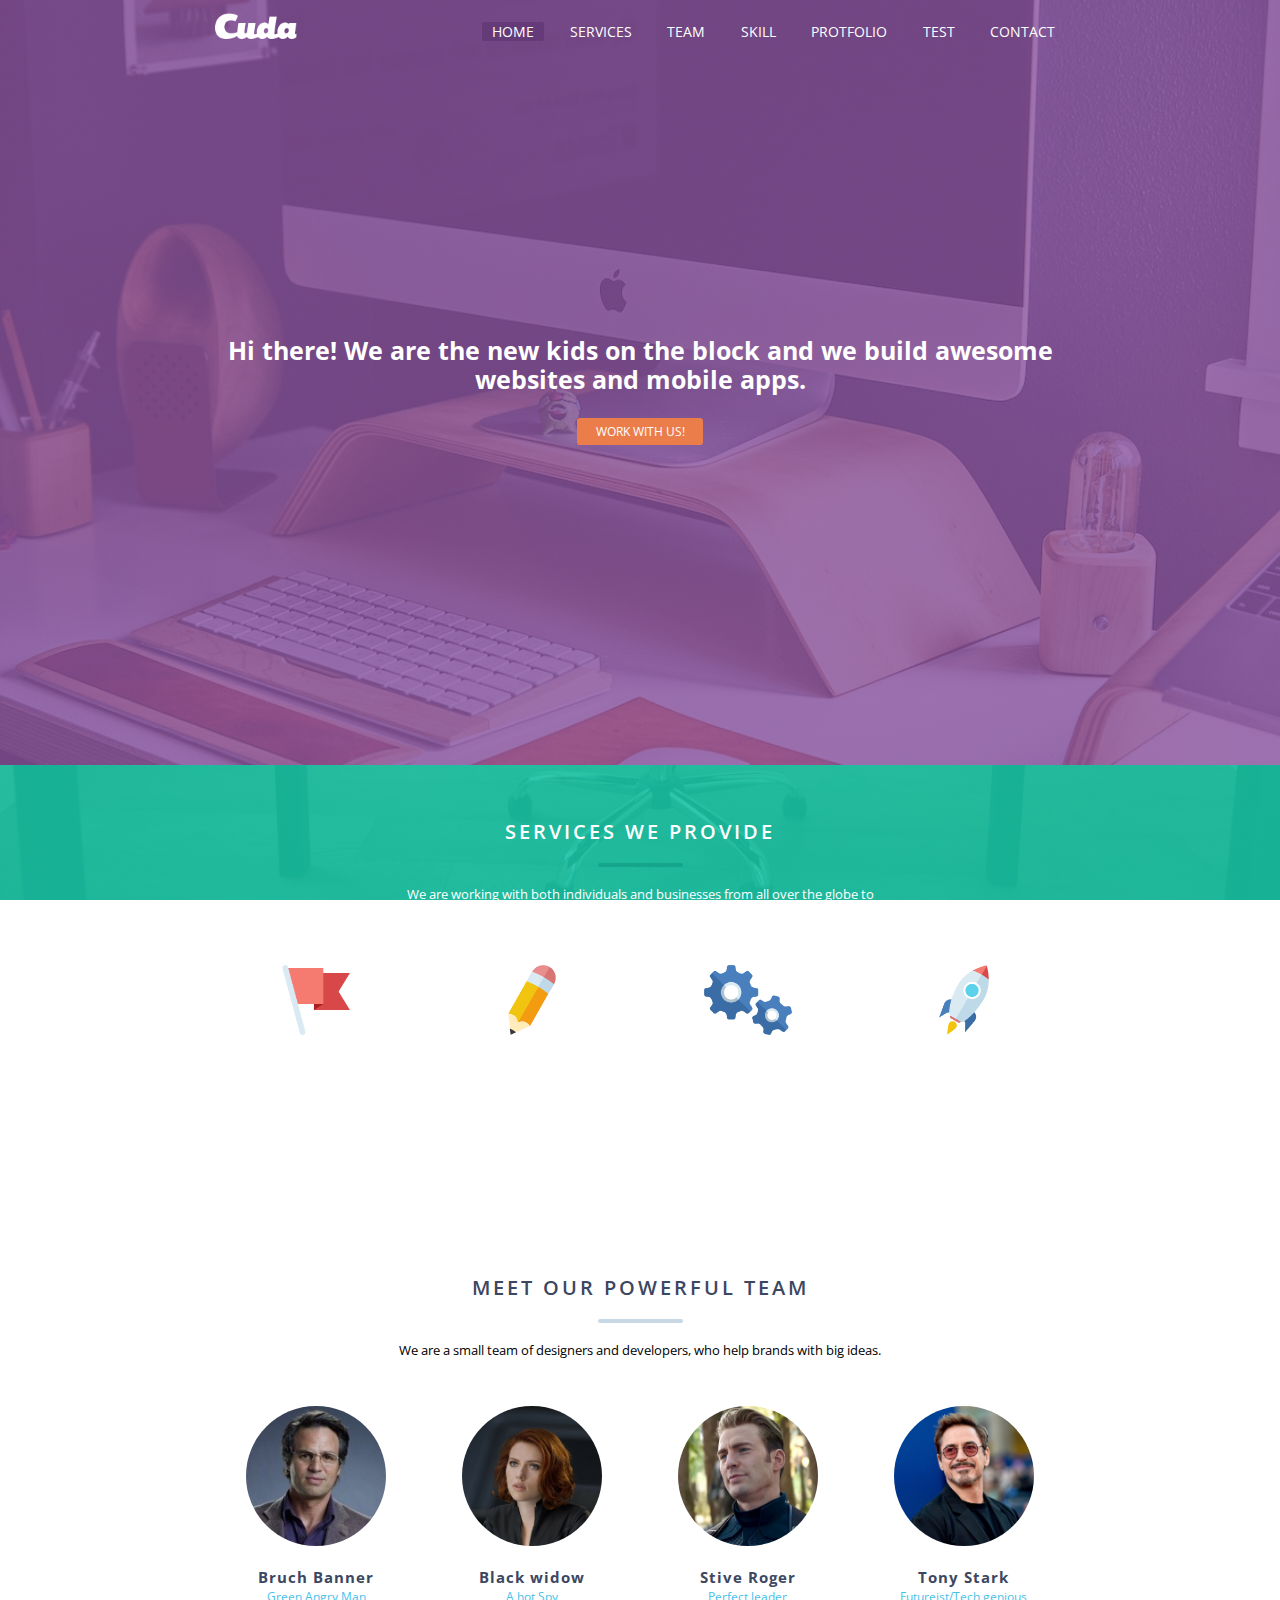
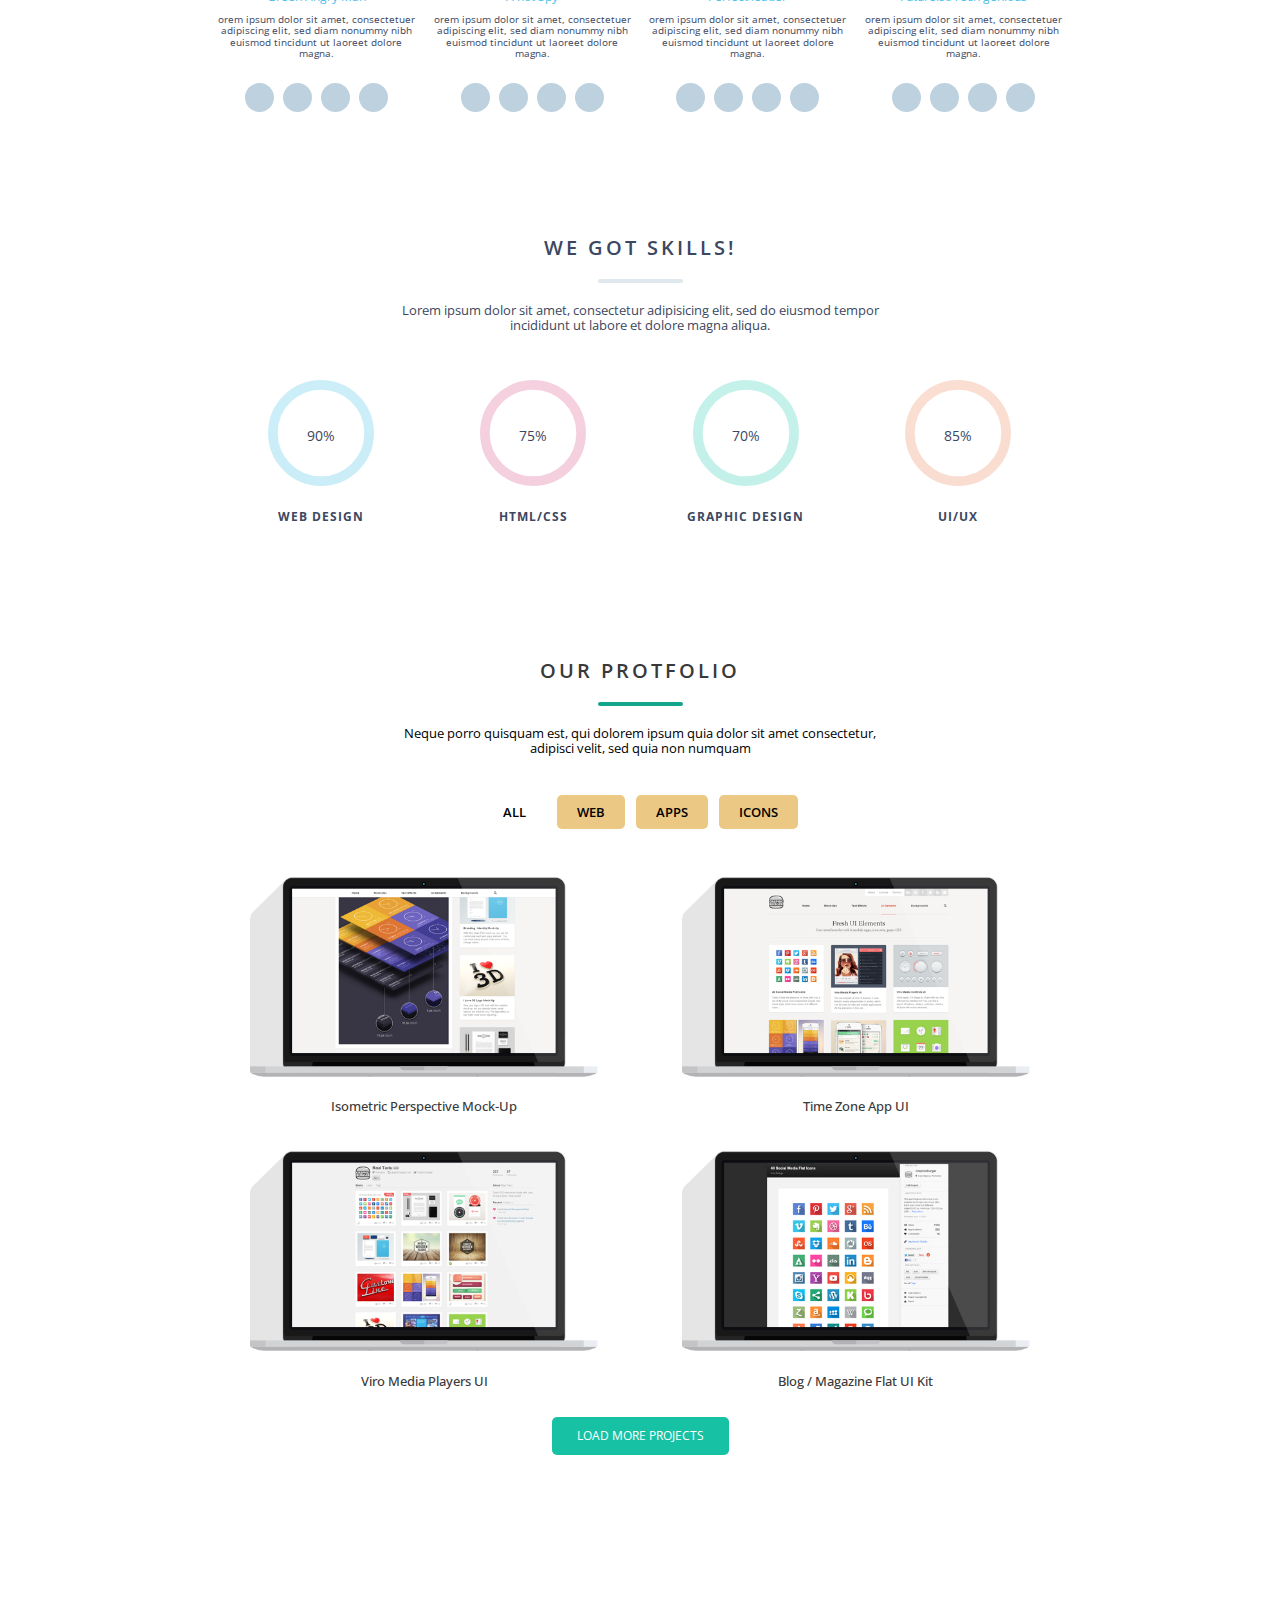
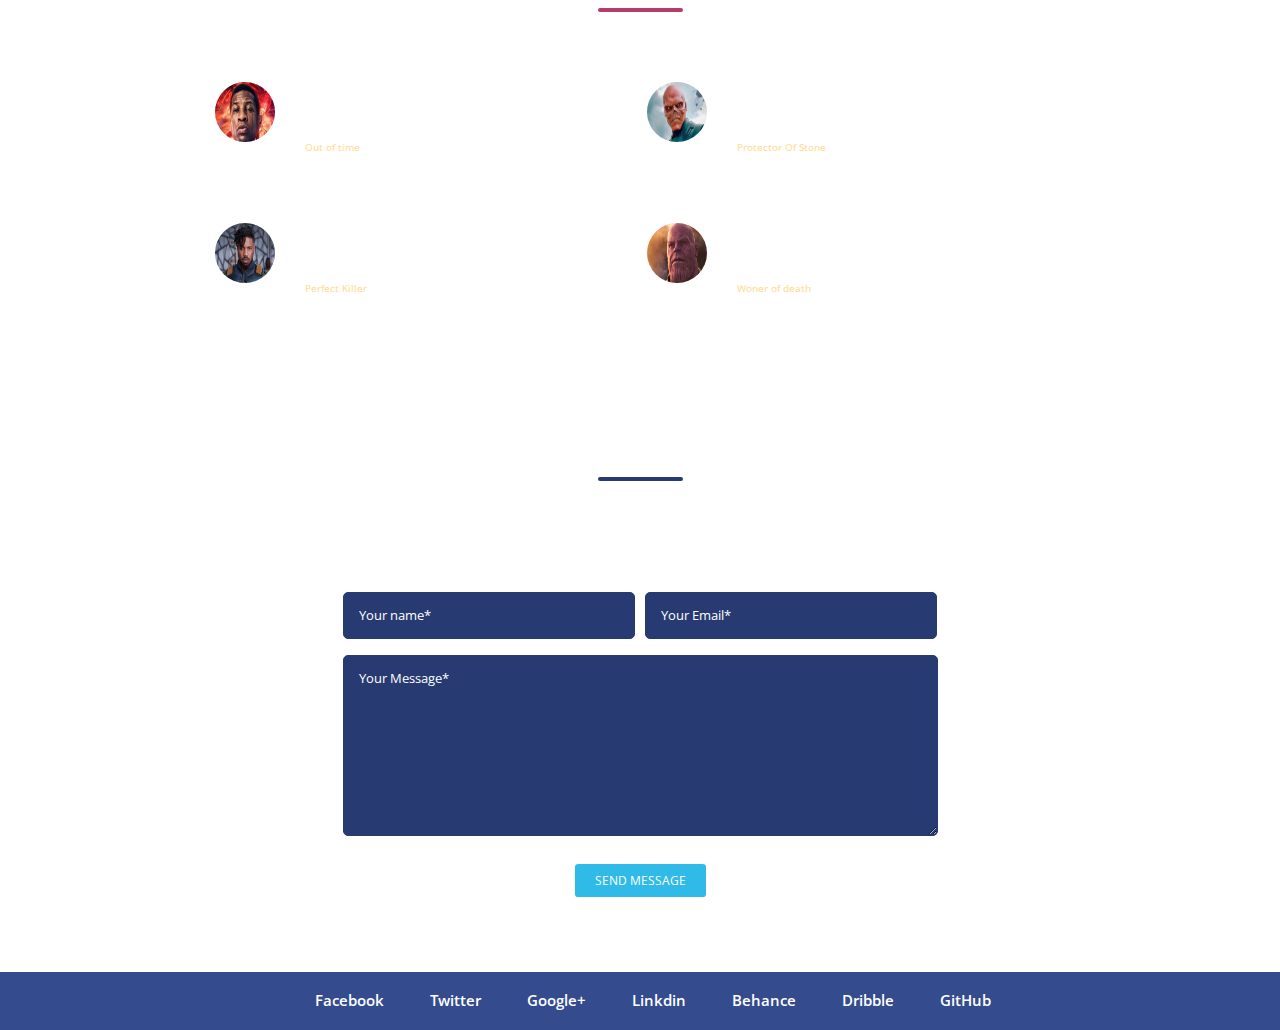
<file: index.html>
<!DOCTYPE html>
<html lang="en">
<head>
    <meta charset="UTF-8">
    <meta name="viewport" content="width=device-width, initial-scale=1.0">
    <meta http-equiv="X-UA-Compatible" content="IE-edge">
    <title>Cuda</title>
    
    <!--Google fonts-->
    
    <link rel="preconnect" href="https://fonts.googleapis.com">
<link rel="preconnect" href="https://fonts.gstatic.com" crossorigin>
<link href="https://fonts.googleapis.com/css2?family=Open+Sans:wght@300;400;500;600;700;800&display=swap" rel="stylesheet">
    <script src="https://code.jquery.com/jquery-3.6.3.min.js" integrity="sha256-pvPw+upLPUjgMXY0G+8O0xUf+/Im1MZjXxxgOcBQBXU=" crossorigin="anonymous">
    </script>




<!--Icon packs-->
    
<script defer src="https://friconix.com/cdn/friconix.js"> </script>
           
           
           
           
<!--Vendors file-->
            <link rel="stylesheet" href="vendor/css/animated.css">
             <link rel="stylesheet" href="vendor/css/normalize.css">
             <link rel="stylesheet" href="vendor/css/grid.css">
             <!--Reacoucrse Files-->
            <link rel="stylesheet" href="resources/css/style.css">
            <link rel="stylesheet" href="resources/css/responsive.css">

</head>
<body>

<!--start header section-->

<header id="home">
    <nav>
        <div class="row">
            <a href="#home">
                <img src="resources/img/logo.png" alt="Cuda" class="logo">
            </a>
            <ul class="main-nav">
                <li class="activ"><a href="#home" >HOME</a></li>
                <li><a href="#servies">SERVICES</a></li>
                <li><a href="#team">TEAM</a></li>
                <li><a href="#skill">SKILL</a></li>
                <li><a href="#protfolio">PROTFOLIO</a></li>
                <li><a href="#test">TEST</a></li>
                <li><a href="#contact">CONTACT</a></li>
            </ul>

        </div>
    </nav>
    <div class="row">
        <div class="hero-text-box">
<h1>Hi there! We are the new kids on the block 
and we build awesome websites and mobile apps.</h1>
       <a href="#" class="btn btn-hero">WORK WITH US!</a>
        </div>
    </div>
</header>

<!--End header section-->


<!--Start Servicese section-->

<section class="serv-section js--services--section" id="servies" >
    <div class="row">
        <h2>SERVICES WE PROVIDE</h2>
        
        <p class="little-dis">We are working with both individuals and businesses from all over the globe 
        to <br>create awesome websites and applications.
        </p>
        
    </div>
    <div class="row">
        <div class="col span_1_of_4 box">
            <img src="resources/img/flag.png" alt="flag" class="icon">
            <h3>BRANDING</h3>
            
            <p class="sub-p">Lorem ipsum dolor sit amet, 
            consectetuer adipiscing elit, sed diam nonummy nibh.</p>
            
        </div>
        
        <div class="col span_1_of_4 box">
            <img src="resources/img/pen.png" alt="pen" class="icon">
            <h3>DESIGN</h3>
            
            <p class="sub-p">Sed ut perspiciatis unde omnis iste natus error sit voluptatem Lorem ipsum dolor sit amet. </p>
            
        </div>
        
        <div class="col span_1_of_4 box">
            <img src="resources/img/gear.png" alt="gear" class="icon">
            <h3>DEVELOPMENT</h3>
            
            <p class="sub-p">At vero eos et accusamus et iusto odio dignissimos qui blanditiis praesentium. Lorem ipsum dolor sit amet.</p>
            
        </div>
        
        <div class="col span_1_of_4 box">
            <img src="resources/img/rocket.png" alt="rocket" class="icon">
            <h3>ROCKET SCIENCE</h3>
            
            <p class="sub-p">Et harum quidem rerum est et expedita distinctio. Nam libero tempore.</p>
            
        </div>
    </div>
</section>

<!--End Servicese section-->




<!--Start Team section-->

<section class="team-section " id="team">
   <div>
    <div class="row">
        <h2 class="team-intro">MEET OUR POWERFUL TEAM</h2>
        <p class="little-dis">We are a small team of designers and developers, who help brands with big ideas.</p>
        
    </div>
    
    <div class="row">
       
        <div class="col span_1_of_4 box">
           
            <img src="resources/img/bruch.jpg" alt="shawon" class="team-member">
            
            <h3>Bruch Banner</h3>
            
            <span class="role">Green Angry Man</span>
            
            <p class="role-dis">orem ipsum dolor sit amet, 
            consectetuer adipiscing elit, sed diam nonummy nibh euismod tincidunt ut laoreet dolore magna.</p>
            <div class="social-link">
                <ul>
                    <li><a href="#"><i class="fi-xnsuxl-facebook"></i></a></li>
                    <li><a href="#"><i class="fi-xnluxl-twitter"></i></a></li>
                    <li><a href="#"><i class="fi-xnsuxl-linkedin"></i></a></li>
                    <li><a href="#"><i class="fi-xnsuxl-dot-mail"></i></a></li>
                </ul>
            </div>
            
        </div>
                <div class="col span_1_of_4 box">
           
            <img src="resources/img/black.jpg" alt="shawon" class="team-member">
            
            <h3>Black widow</h3>
            
            <span class="role">A hot Spy</span>
            
            <p class="role-dis">orem ipsum dolor sit amet, 
            consectetuer adipiscing elit, sed diam nonummy nibh euismod tincidunt ut laoreet dolore magna.</p>
            <div class="social-link">
                <ul>
                    <li><a href="#"><i class="fi-xnsuxl-facebook"></i></a></li>
                    <li><a href="#"><i class="fi-xnluxl-twitter"></i></a></li>
                    <li><a href="#"><i class="fi-xnsuxl-linkedin"></i></a></li>
                    <li><a href="#"><i class="fi-xnsuxl-dot-mail"></i></a></li>
                </ul>
            </div>
            
        </div>
                <div class="col span_1_of_4 box">
           
            <img src="resources/img/cap.jpg" alt="shawon" class="team-member">
            
            <h3>Stive Roger</h3>
            
            <span class="role">Perfect leader</span>
            
            <p class="role-dis">orem ipsum dolor sit amet, 
            consectetuer adipiscing elit, sed diam nonummy nibh euismod tincidunt ut laoreet dolore magna.</p>
            <div class="social-link">
                <ul>
                    <li><a href="#"><i class="fi-xnsuxl-facebook"></i></a></li>
                    <li><a href="#"><i class="fi-xnluxl-twitter"></i></a></li>
                    <li><a href="#"><i class="fi-xnsuxl-linkedin"></i></a></li>
                    <li><a href="#"><i class="fi-xnsuxl-dot-mail"></i></a></li>
                </ul>
            </div>
            
        </div>
                <div class="col span_1_of_4 box">
           
            <img src="resources/img/tony.jpg" alt="shawon" class="team-member">
            
            <h3>Tony Stark</h3>
            
            <span class="role">Futureist/Tech genious</span>
            
            <p class="role-dis">orem ipsum dolor sit amet, 
            consectetuer adipiscing elit, sed diam nonummy nibh euismod tincidunt ut laoreet dolore magna.</p>
            <div class="social-link">
                <ul>
                    <li><a href="#"><i class="fi-xnsuxl-facebook"></i></a></li>
                    <li><a href="#"><i class="fi-xnluxl-twitter"></i></a></li>
                    <li><a href="#"><i class="fi-xnsuxl-linkedin"></i></a></li>
                    <li><a href="#"><i class="fi-xnsuxl-dot-mail"></i></a></li>
                </ul>
            </div>
            
        </div>

            
        </div>
        
        
    </div>
</section>

<!--End Team section-->

<!--Start skill section-->

<section id="skill" class="skill-section">
   
   
   <div class="row">
       <h2>WE GOT SKILLS!</h2>
       <p class="little-dis">Lorem ipsum dolor sit amet, consectetur adipisicing elit, sed do eiusmod 
tempor incididunt ut labore et dolore magna aliqua.</p>
   </div>
   <div class="row">
       <div class="col span_1_of_4 box">
<svg class="radial-progress web-design" data-percentage="90" viewBox="0 0 80 80">
          <circle class="incomplete" cx="40" cy="40" r="35"></circle>
          <circle class="complete" cx="40" cy="40" r="35" style="stroke-dashoffset: 39.58406743523136;"></circle>
          <text class="percentage" x="50%" y="57%" transform="matrix(0, 1, -1, 0, 80, 0)">90%</text>
</svg>
      <h3>WEB DESIGN</h3>
       </div>
        <div class="col span_1_of_4 box">
            <svg class="radial-progress html-css" data-percentage="75" viewBox="0 0 80 80">
          <circle class="incomplete" cx="40" cy="40" r="35"></circle>
          <circle class="complete" cx="40" cy="40" r="35" style="stroke-dashoffset: 39.58406743523136;"></circle>
          <text class="percentage" x="50%" y="57%" transform="matrix(0, 1, -1, 0, 80, 0)">75%</text>
</svg>
      <h3>HTML/CSS</h3>
       </div>
        <div class="col span_1_of_4 box">
            <svg class="radial-progress g-design" data-percentage="70" viewBox="0 0 80 80">
          <circle class="incomplete" cx="40" cy="40" r="35"></circle>
          <circle class="complete" cx="40" cy="40" r="35" style="stroke-dashoffset: 39.58406743523136;"></circle>
          <text class="percentage" x="50%" y="57%" transform="matrix(0, 1, -1, 0, 80, 0)">70%</text>
</svg>
      <h3>GRAPHIC DESIGN</h3>
       </div>
        <div class="col span_1_of_4 box">
            <svg class="radial-progress ui-ux" data-percentage="85" viewBox="0 0 80 80">
          <circle class="incomplete" cx="40" cy="40" r="35"></circle>
          <circle class="complete" cx="40" cy="40" r="35" style="stroke-dashoffset: 39.58406743523136;"></circle>
          <text class="percentage" x="50%" y="57%" transform="matrix(0, 1, -1, 0, 80, 0)">85%</text>
</svg>
      <h3>UI/UX</h3>
       </div>
   </div>
    
</section>


<!--End skill section-->

<!-- Start Protfolio section-->


<section class="protfolio-section" id="protfolio">
    <div class="row">
        <h2>OUR PROTFOLIO</h2>
        <p class="little-dis">Neque porro quisquam est, qui dolorem ipsum quia dolor sit amet
         consectetur, adipisci velit, sed quia non numquam</p>
    </div>
    <div class="row">
        <div class="protfolio-filter">
            <button type="button" data-filter="all">ALL</button>
            <button type="button" data-filter=".web">WEB</button>
            <button type="button" data-filter=".apps">APPS</button>
            <button type="button" data-filter=".icons">ICONS</button>
        </div>
    </div>
    <div class="row cont">
        <div class="col span_1_of_2 mix apps box">
            <img src="resources/img/work1.png" alt="Isometric Perspective Mock-Up" class="protfolio-img">
            <h4>Isometric Perspective Mock-Up</h4>
        </div>
                <div class="col span_1_of_2 mix web box">
            <img src="resources/img/work2.png" alt="Time Zone App UI" class="protfolio-img">
            <h4>Time Zone App UI</h4>
        </div>
                <div class="col span_1_of_2 mix web box">
            <img src="resources/img/work3.png" alt="Viro Media Players UI" class="protfolio-img">
            <h4>Viro Media Players UI</h4>
        </div>
                <div class="col span_1_of_2 mix apps icons box">
            <img src="resources/img/work4.png" alt="Blog / Magazine Flat UI Kit" class="protfolio-img">
            <h4>Blog / Magazine Flat UI Kit</h4>
        </div>
    </div>
    <div class="row">
        <a href="#" class="btn btn-load-more">LOAD MORE PROJECTS</a>
    </div>
</section>


<!--End Protfolio section-->


<!--Start Test section-->


<section class="test" id="test">
    <div class="row">
        <h2>WHAT PEOPLE SAY ABOUT US</h2>
        <P class="little-dis">Our clients love us!</P>
    </div>
    <div class="row">
        <div class="col span_1_of_2 box">
            <div class="clint-photo">
                <img src="resources/img/kang.JPG" alt="thanos">
            </div>
            <div class="clint-review">
                <p>“Nullam dapibus blandit orci, viverra gravida dui lobortis eget. Maecenas fringilla urna eu nisl scelerisque.”</p>
                <h3>Kang </h3>
                <span class="role">Out of time</span>
            </div>
        </div>
                <div class="col span_1_of_2 box">
            <div class="clint-photo">
                <img src="resources/img/red.JPG" alt="thanos">
            </div>
            <div class="clint-review">
                <p>“Nullam dapibus blandit orci, viverra gravida dui lobortis eget. Maecenas fringilla urna eu nisl scelerisque.”</p>
                <h3>Red skull</h3>
                <span class="role">Protector Of Stone</span>
            </div>
        </div>
                <div class="col span_1_of_2 box">
            <div class="clint-photo">
                <img src="resources/img/kill.JPG" alt="thanos">
            </div>
            <div class="clint-review">
                <p>“Nullam dapibus blandit orci, viverra gravida dui lobortis eget. Maecenas fringilla urna eu nisl scelerisque.”</p>
                <h3>Kill Monger</h3>
                <span class="role">Perfect Killer</span>
            </div>
        </div>
                <div class="col span_1_of_2 box">
            <div class="clint-photo">
                <img src="resources/img/thenos.jpg" alt="thanos">
            </div>
            <div class="clint-review">
                <p>“Nullam dapibus blandit orci, viverra gravida dui lobortis eget. Maecenas fringilla urna eu nisl scelerisque.”</p>
                <h3>Thanos</h3>
                <span class="role">Woner of death</span>
            </div>
        </div>
    </div>
</section>


<!--End Test section-->


<!--Start Contact section-->


<section class="contact-section" id="contact">
    
    <div class="row">
        <h2>GET IN TOUCH</h2>
        <p class="little-dis">1600 Pennsylvania Ave NW, Washington, DC 20500, United States of America. Tel: (202) 456-1111</p>
        
    </div>
    <div class="row">
        <form action="https://formspree.io/shwon.ahsanul@gmail.com" method="post">
           <div class="row">
               <div class="col span_1_of_2">
                   <input type="text" name="Name" placeholder="Your name*" required>
               </div>
               <div class="col span_1_of_2">
               <input type="email" name="Email" placeholder="Your Email*" required>
               </div>
           </div>
           <div class="row">
               <textarea name="Message" id="" cols="30" rows="10" placeholder="Your Message*" required></textarea>
           </div>
            <div class="row">
                <input type="submit" value="SEND MESSAGE" class="btn submit" >
            </div>
        </form>
    </div>
    
</section>


<!--End Contact section-->

<!--Start footer section-->

<section class="footer-section">
    <div class="row">
    <ul>
        <li><a href="#">Facebook</a></li>
        <li><a href="#">Twitter</a></li>
        <li><a href="#">Google+</a></li>
        <li><a href="#">Linkdin</a></li>
        <li><a href="#">Behance</a></li>
        <li><a href="#">Dribble</a></li>
        <li><a href="#">GitHub</a></li>
    </ul>

    </div>
</section>


<!--End Footer section-->



<!--js scripts-->
<script src="https://ajax.googleapis.com/ajax/libs/jquery/3.6.3/jquery.min.js"></script>
<script src="vendor/java/html5shiv.min.js"></script>
<script src="vendor/java/respond.min.js"></script>
<script src="vendor/java/animated.js"></script>
<script src="vendor/java/jquery.waypoints.min.js"></script>
<script src="vendor/java/mixitup.min.js"></script>
<script src="resources/java/cuda.js"></script>


</body>
</html>
</file>
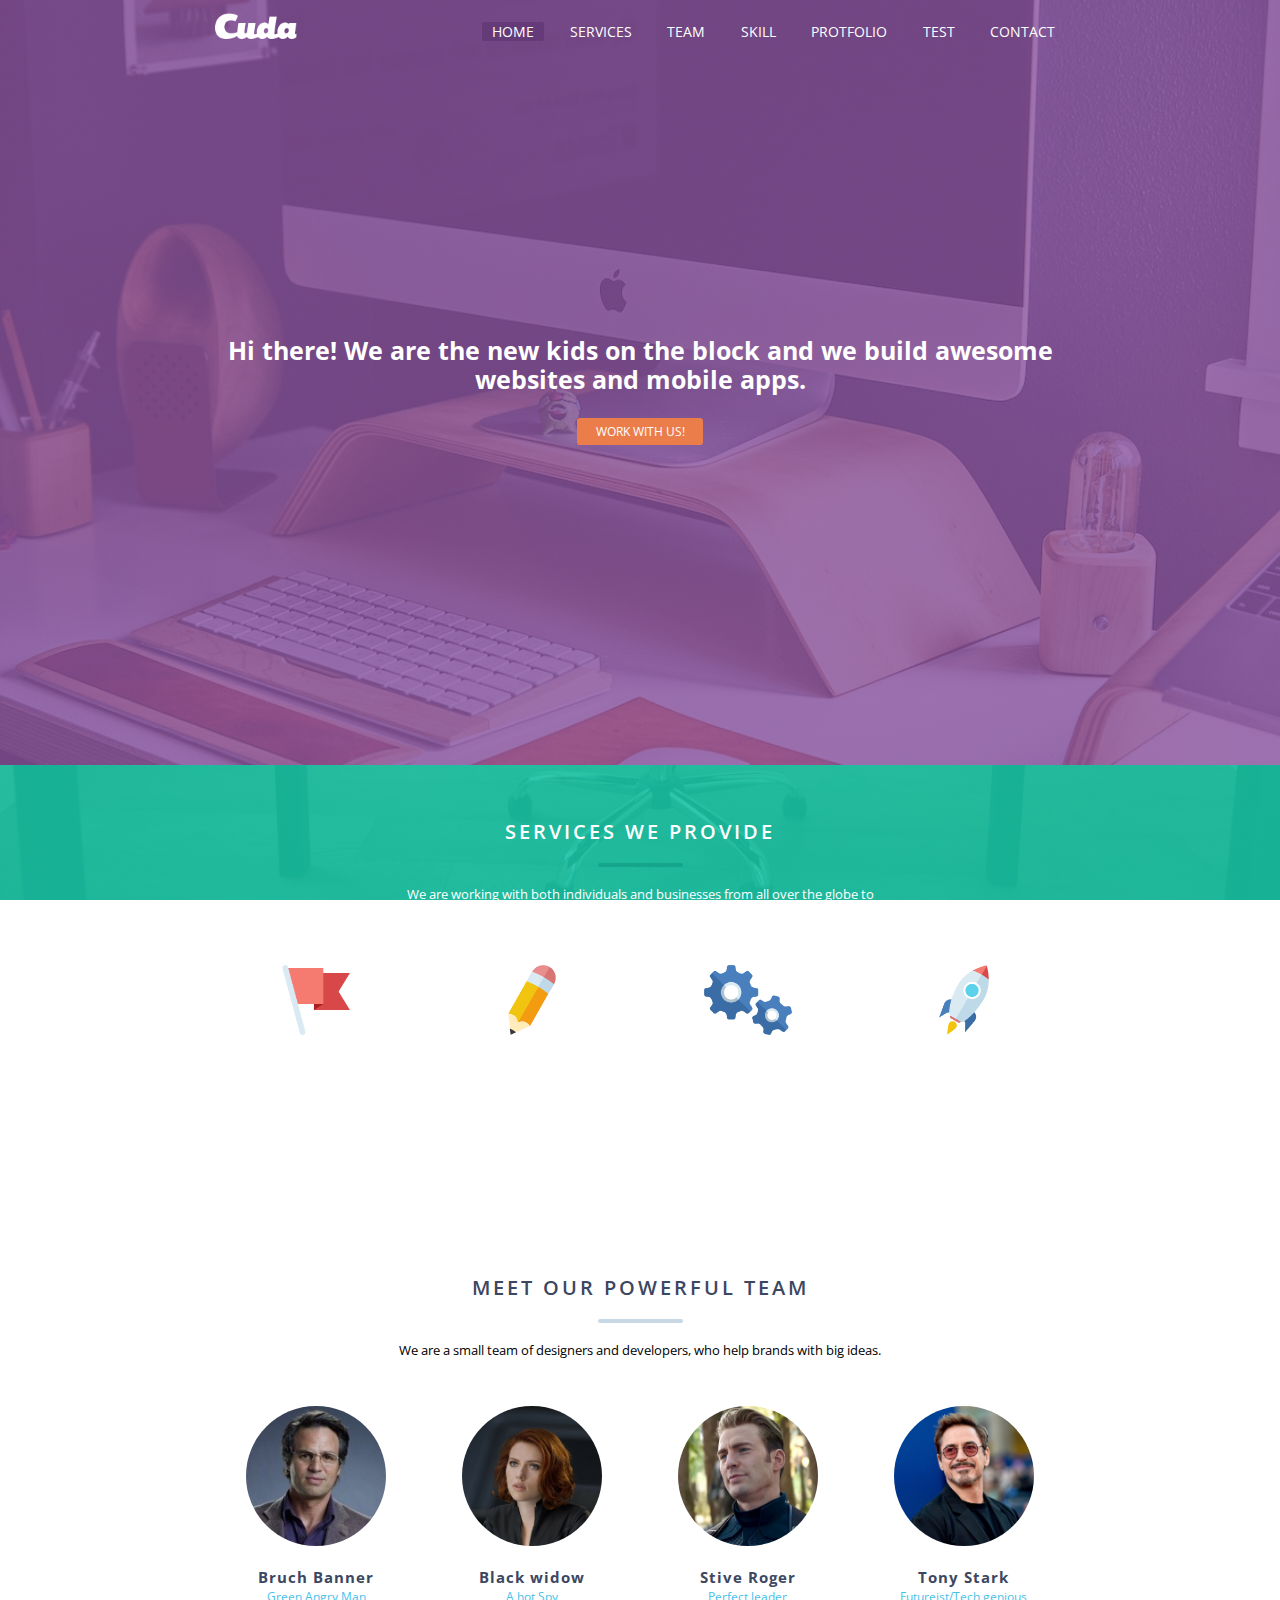
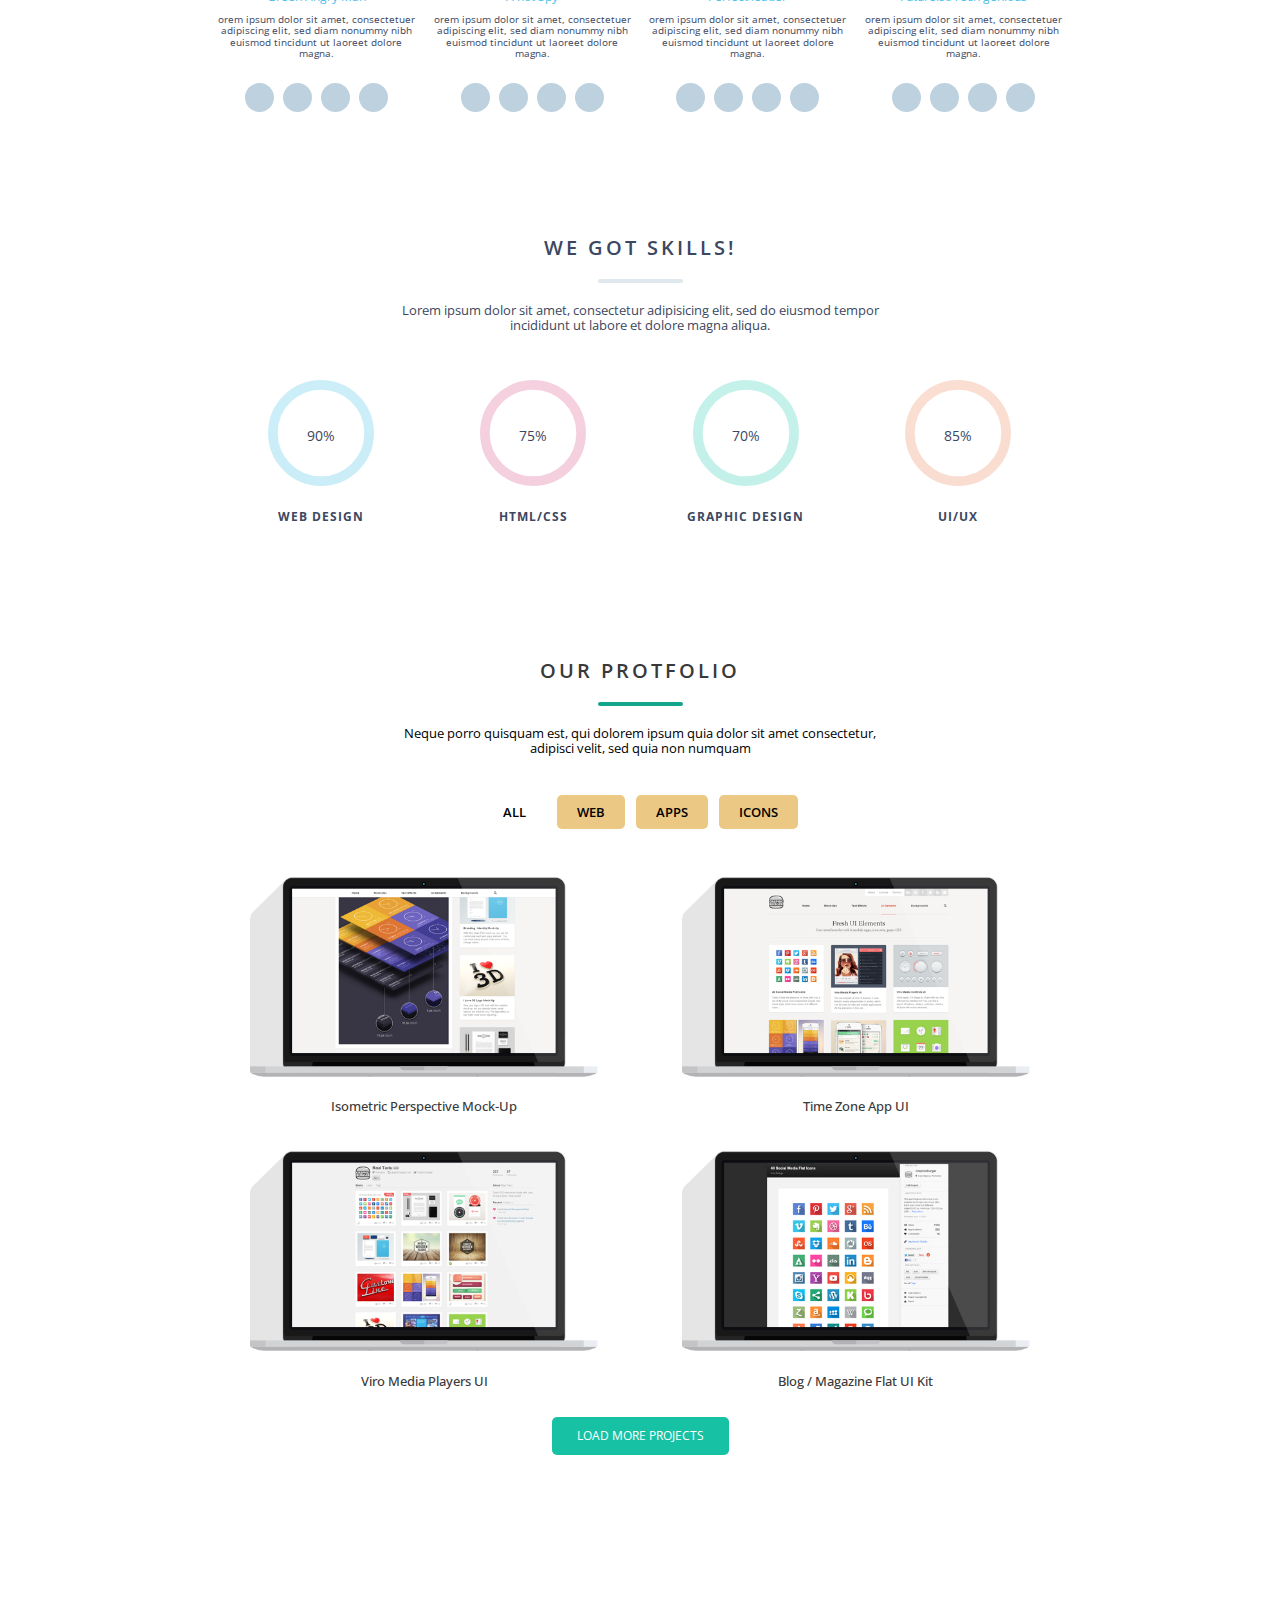
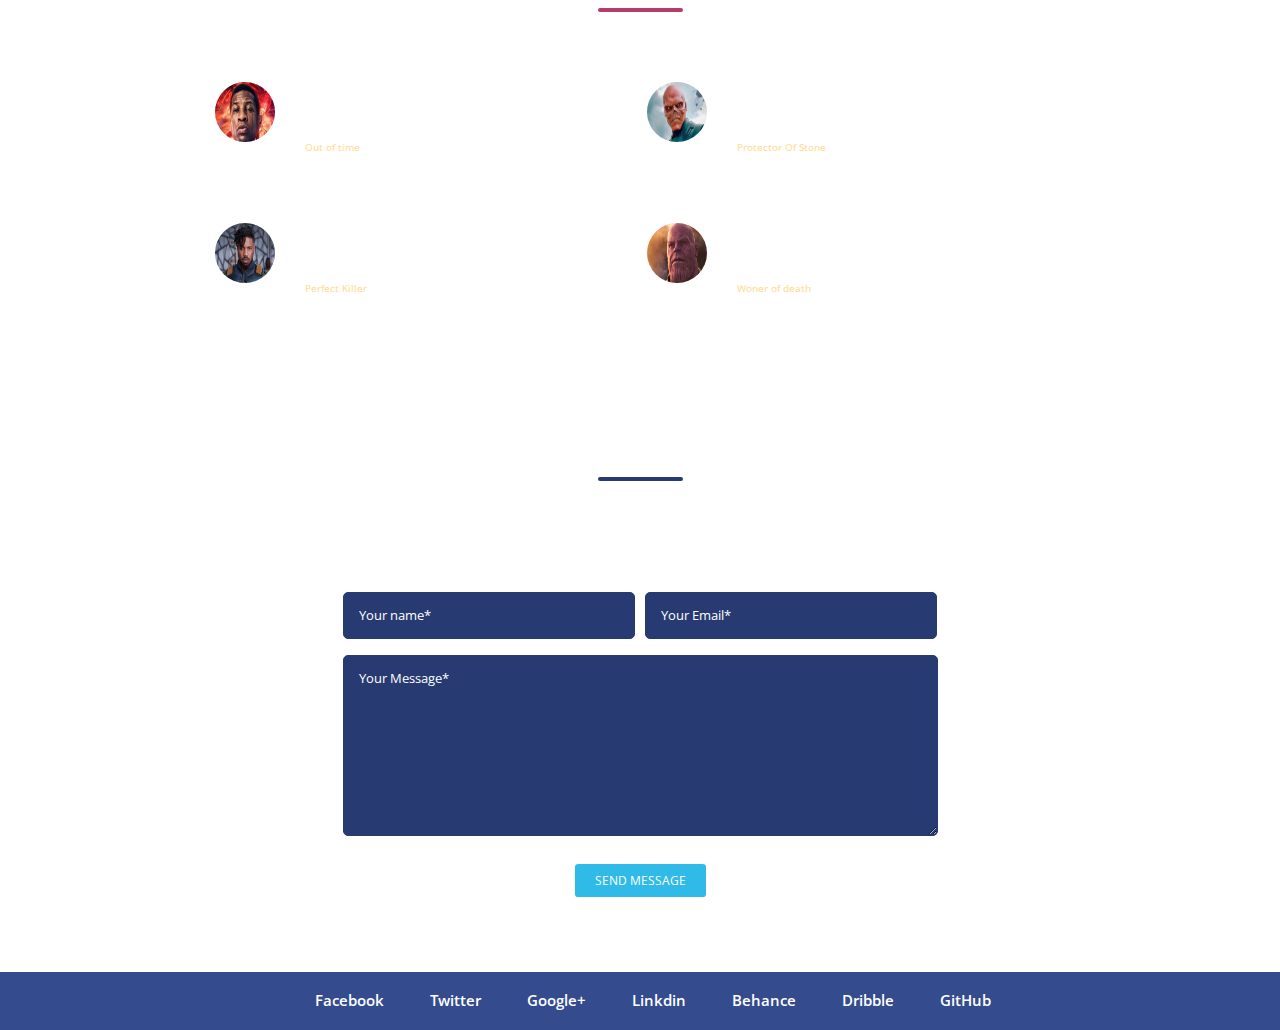
<file: cuda.html>
<!DOCTYPE html>
<html lang="en">
<head>
    <meta charset="UTF-8">
    <meta name="viewport" content="width=device-width, initial-scale=1.0">
    <meta http-equiv="X-UA-Compatible" content="IE-edge">
    <title>Cuda</title>
    
    <!--Google fonts-->
    
    <link rel="preconnect" href="https://fonts.googleapis.com">
<link rel="preconnect" href="https://fonts.gstatic.com" crossorigin>
<link href="https://fonts.googleapis.com/css2?family=Open+Sans:wght@300;400;500;600;700;800&display=swap" rel="stylesheet">
    <script src="https://code.jquery.com/jquery-3.6.3.min.js" integrity="sha256-pvPw+upLPUjgMXY0G+8O0xUf+/Im1MZjXxxgOcBQBXU=" crossorigin="anonymous">
    </script>




<!--Icon packs-->
    
<script defer src="https://friconix.com/cdn/friconix.js"> </script>
           
           
           
           
<!--Vendors file-->
            <link rel="stylesheet" href="vendor/css/animated.css">
             <link rel="stylesheet" href="vendor/css/normalize.css">
             <link rel="stylesheet" href="vendor/css/grid.css">
             <!--Reacoucrse Files-->
            <link rel="stylesheet" href="resources/css/style.css">
            <link rel="stylesheet" href="resources/css/responsive.css">

</head>
<body>

<!--start header section-->

<header id="home">
    <nav>
        <div class="row">
            <a href="#home">
                <img src="resources/img/logo.png" alt="Cuda" class="logo">
            </a>
            <ul class="main-nav">
                <li class="activ"><a href="#home" >HOME</a></li>
                <li><a href="#servies">SERVICES</a></li>
                <li><a href="#team">TEAM</a></li>
                <li><a href="#skill">SKILL</a></li>
                <li><a href="#protfolio">PROTFOLIO</a></li>
                <li><a href="#test">TEST</a></li>
                <li><a href="#contact">CONTACT</a></li>
            </ul>

        </div>
    </nav>
    <div class="row">
        <div class="hero-text-box">
<h1>Hi there! We are the new kids on the block 
and we build awesome websites and mobile apps.</h1>
       <a href="#" class="btn btn-hero">WORK WITH US!</a>
        </div>
    </div>
</header>

<!--End header section-->


<!--Start Servicese section-->

<section class="serv-section js--services--section" id="servies" >
    <div class="row">
        <h2>SERVICES WE PROVIDE</h2>
        
        <p class="little-dis">We are working with both individuals and businesses from all over the globe 
        to <br>create awesome websites and applications.
        </p>
        
    </div>
    <div class="row">
        <div class="col span_1_of_4 box">
            <img src="resources/img/flag.png" alt="flag" class="icon">
            <h3>BRANDING</h3>
            
            <p class="sub-p">Lorem ipsum dolor sit amet, 
            consectetuer adipiscing elit, sed diam nonummy nibh.</p>
            
        </div>
        
        <div class="col span_1_of_4 box">
            <img src="resources/img/pen.png" alt="pen" class="icon">
            <h3>DESIGN</h3>
            
            <p class="sub-p">Sed ut perspiciatis unde omnis iste natus error sit voluptatem Lorem ipsum dolor sit amet. </p>
            
        </div>
        
        <div class="col span_1_of_4 box">
            <img src="resources/img/gear.png" alt="gear" class="icon">
            <h3>DEVELOPMENT</h3>
            
            <p class="sub-p">At vero eos et accusamus et iusto odio dignissimos qui blanditiis praesentium. Lorem ipsum dolor sit amet.</p>
            
        </div>
        
        <div class="col span_1_of_4 box">
            <img src="resources/img/rocket.png" alt="rocket" class="icon">
            <h3>ROCKET SCIENCE</h3>
            
            <p class="sub-p">Et harum quidem rerum est et expedita distinctio. Nam libero tempore.</p>
            
        </div>
    </div>
</section>

<!--End Servicese section-->




<!--Start Team section-->

<section class="team-section " id="team">
   <div>
    <div class="row">
        <h2 class="team-intro">MEET OUR POWERFUL TEAM</h2>
        <p class="little-dis">We are a small team of designers and developers, who help brands with big ideas.</p>
        
    </div>
    
    <div class="row">
       
        <div class="col span_1_of_4 box">
           
            <img src="resources/img/bruch.jpg" alt="shawon" class="team-member">
            
            <h3>Bruch Banner</h3>
            
            <span class="role">Green Angry Man</span>
            
            <p class="role-dis">orem ipsum dolor sit amet, 
            consectetuer adipiscing elit, sed diam nonummy nibh euismod tincidunt ut laoreet dolore magna.</p>
            <div class="social-link">
                <ul>
                    <li><a href="#"><i class="fi-xnsuxl-facebook"></i></a></li>
                    <li><a href="#"><i class="fi-xnluxl-twitter"></i></a></li>
                    <li><a href="#"><i class="fi-xnsuxl-linkedin"></i></a></li>
                    <li><a href="#"><i class="fi-xnsuxl-dot-mail"></i></a></li>
                </ul>
            </div>
            
        </div>
                <div class="col span_1_of_4 box">
           
            <img src="resources/img/black.jpg" alt="shawon" class="team-member">
            
            <h3>Black widow</h3>
            
            <span class="role">A hot Spy</span>
            
            <p class="role-dis">orem ipsum dolor sit amet, 
            consectetuer adipiscing elit, sed diam nonummy nibh euismod tincidunt ut laoreet dolore magna.</p>
            <div class="social-link">
                <ul>
                    <li><a href="#"><i class="fi-xnsuxl-facebook"></i></a></li>
                    <li><a href="#"><i class="fi-xnluxl-twitter"></i></a></li>
                    <li><a href="#"><i class="fi-xnsuxl-linkedin"></i></a></li>
                    <li><a href="#"><i class="fi-xnsuxl-dot-mail"></i></a></li>
                </ul>
            </div>
            
        </div>
                <div class="col span_1_of_4 box">
           
            <img src="resources/img/cap.jpg" alt="shawon" class="team-member">
            
            <h3>Stive Roger</h3>
            
            <span class="role">Perfect leader</span>
            
            <p class="role-dis">orem ipsum dolor sit amet, 
            consectetuer adipiscing elit, sed diam nonummy nibh euismod tincidunt ut laoreet dolore magna.</p>
            <div class="social-link">
                <ul>
                    <li><a href="#"><i class="fi-xnsuxl-facebook"></i></a></li>
                    <li><a href="#"><i class="fi-xnluxl-twitter"></i></a></li>
                    <li><a href="#"><i class="fi-xnsuxl-linkedin"></i></a></li>
                    <li><a href="#"><i class="fi-xnsuxl-dot-mail"></i></a></li>
                </ul>
            </div>
            
        </div>
                <div class="col span_1_of_4 box">
           
            <img src="resources/img/tony.jpg" alt="shawon" class="team-member">
            
            <h3>Tony Stark</h3>
            
            <span class="role">Futureist/Tech genious</span>
            
            <p class="role-dis">orem ipsum dolor sit amet, 
            consectetuer adipiscing elit, sed diam nonummy nibh euismod tincidunt ut laoreet dolore magna.</p>
            <div class="social-link">
                <ul>
                    <li><a href="#"><i class="fi-xnsuxl-facebook"></i></a></li>
                    <li><a href="#"><i class="fi-xnluxl-twitter"></i></a></li>
                    <li><a href="#"><i class="fi-xnsuxl-linkedin"></i></a></li>
                    <li><a href="#"><i class="fi-xnsuxl-dot-mail"></i></a></li>
                </ul>
            </div>
            
        </div>

            
        </div>
        
        
    </div>
</section>

<!--End Team section-->

<!--Start skill section-->

<section id="skill" class="skill-section">
   
   
   <div class="row">
       <h2>WE GOT SKILLS!</h2>
       <p class="little-dis">Lorem ipsum dolor sit amet, consectetur adipisicing elit, sed do eiusmod 
tempor incididunt ut labore et dolore magna aliqua.</p>
   </div>
   <div class="row">
       <div class="col span_1_of_4 box">
<svg class="radial-progress web-design" data-percentage="90" viewBox="0 0 80 80">
          <circle class="incomplete" cx="40" cy="40" r="35"></circle>
          <circle class="complete" cx="40" cy="40" r="35" style="stroke-dashoffset: 39.58406743523136;"></circle>
          <text class="percentage" x="50%" y="57%" transform="matrix(0, 1, -1, 0, 80, 0)">90%</text>
</svg>
      <h3>WEB DESIGN</h3>
       </div>
        <div class="col span_1_of_4 box">
            <svg class="radial-progress html-css" data-percentage="75" viewBox="0 0 80 80">
          <circle class="incomplete" cx="40" cy="40" r="35"></circle>
          <circle class="complete" cx="40" cy="40" r="35" style="stroke-dashoffset: 39.58406743523136;"></circle>
          <text class="percentage" x="50%" y="57%" transform="matrix(0, 1, -1, 0, 80, 0)">75%</text>
</svg>
      <h3>HTML/CSS</h3>
       </div>
        <div class="col span_1_of_4 box">
            <svg class="radial-progress g-design" data-percentage="70" viewBox="0 0 80 80">
          <circle class="incomplete" cx="40" cy="40" r="35"></circle>
          <circle class="complete" cx="40" cy="40" r="35" style="stroke-dashoffset: 39.58406743523136;"></circle>
          <text class="percentage" x="50%" y="57%" transform="matrix(0, 1, -1, 0, 80, 0)">70%</text>
</svg>
      <h3>GRAPHIC DESIGN</h3>
       </div>
        <div class="col span_1_of_4 box">
            <svg class="radial-progress ui-ux" data-percentage="85" viewBox="0 0 80 80">
          <circle class="incomplete" cx="40" cy="40" r="35"></circle>
          <circle class="complete" cx="40" cy="40" r="35" style="stroke-dashoffset: 39.58406743523136;"></circle>
          <text class="percentage" x="50%" y="57%" transform="matrix(0, 1, -1, 0, 80, 0)">85%</text>
</svg>
      <h3>UI/UX</h3>
       </div>
   </div>
    
</section>


<!--End skill section-->

<!-- Start Protfolio section-->


<section class="protfolio-section" id="protfolio">
    <div class="row">
        <h2>OUR PROTFOLIO</h2>
        <p class="little-dis">Neque porro quisquam est, qui dolorem ipsum quia dolor sit amet
         consectetur, adipisci velit, sed quia non numquam</p>
    </div>
    <div class="row">
        <div class="protfolio-filter">
            <button type="button" data-filter="all">ALL</button>
            <button type="button" data-filter=".web">WEB</button>
            <button type="button" data-filter=".apps">APPS</button>
            <button type="button" data-filter=".icons">ICONS</button>
        </div>
    </div>
    <div class="row cont">
        <div class="col span_1_of_2 mix apps box">
            <img src="resources/img/work1.png" alt="Isometric Perspective Mock-Up" class="protfolio-img">
            <h4>Isometric Perspective Mock-Up</h4>
        </div>
                <div class="col span_1_of_2 mix web box">
            <img src="resources/img/work2.png" alt="Time Zone App UI" class="protfolio-img">
            <h4>Time Zone App UI</h4>
        </div>
                <div class="col span_1_of_2 mix web box">
            <img src="resources/img/work3.png" alt="Viro Media Players UI" class="protfolio-img">
            <h4>Viro Media Players UI</h4>
        </div>
                <div class="col span_1_of_2 mix apps icons box">
            <img src="resources/img/work4.png" alt="Blog / Magazine Flat UI Kit" class="protfolio-img">
            <h4>Blog / Magazine Flat UI Kit</h4>
        </div>
    </div>
    <div class="row">
        <a href="#" class="btn btn-load-more">LOAD MORE PROJECTS</a>
    </div>
</section>


<!--End Protfolio section-->


<!--Start Test section-->


<section class="test" id="test">
    <div class="row">
        <h2>WHAT PEOPLE SAY ABOUT US</h2>
        <P class="little-dis">Our clients love us!</P>
    </div>
    <div class="row">
        <div class="col span_1_of_2 box">
            <div class="clint-photo">
                <img src="resources/img/kang.JPG" alt="thanos">
            </div>
            <div class="clint-review">
                <p>“Nullam dapibus blandit orci, viverra gravida dui lobortis eget. Maecenas fringilla urna eu nisl scelerisque.”</p>
                <h3>Kang </h3>
                <span class="role">Out of time</span>
            </div>
        </div>
                <div class="col span_1_of_2 box">
            <div class="clint-photo">
                <img src="resources/img/red.JPG" alt="thanos">
            </div>
            <div class="clint-review">
                <p>“Nullam dapibus blandit orci, viverra gravida dui lobortis eget. Maecenas fringilla urna eu nisl scelerisque.”</p>
                <h3>Red skull</h3>
                <span class="role">Protector Of Stone</span>
            </div>
        </div>
                <div class="col span_1_of_2 box">
            <div class="clint-photo">
                <img src="resources/img/kill.JPG" alt="thanos">
            </div>
            <div class="clint-review">
                <p>“Nullam dapibus blandit orci, viverra gravida dui lobortis eget. Maecenas fringilla urna eu nisl scelerisque.”</p>
                <h3>Kill Monger</h3>
                <span class="role">Perfect Killer</span>
            </div>
        </div>
                <div class="col span_1_of_2 box">
            <div class="clint-photo">
                <img src="resources/img/thenos.jpg" alt="thanos">
            </div>
            <div class="clint-review">
                <p>“Nullam dapibus blandit orci, viverra gravida dui lobortis eget. Maecenas fringilla urna eu nisl scelerisque.”</p>
                <h3>Thanos</h3>
                <span class="role">Woner of death</span>
            </div>
        </div>
    </div>
</section>


<!--End Test section-->


<!--Start Contact section-->


<section class="contact-section" id="contact">
    
    <div class="row">
        <h2>GET IN TOUCH</h2>
        <p class="little-dis">1600 Pennsylvania Ave NW, Washington, DC 20500, United States of America. Tel: (202) 456-1111</p>
        
    </div>
    <div class="row">
        <form action="https://formspree.io/shwon.ahsanul@gmail.com" method="post">
           <div class="row">
               <div class="col span_1_of_2">
                   <input type="text" name="Name" placeholder="Your name*" required>
               </div>
               <div class="col span_1_of_2">
               <input type="email" name="Email" placeholder="Your Email*" required>
               </div>
           </div>
           <div class="row">
               <textarea name="Message" id="" cols="30" rows="10" placeholder="Your Message*" required></textarea>
           </div>
            <div class="row">
                <input type="submit" value="SEND MESSAGE" class="btn submit" >
            </div>
        </form>
    </div>
    
</section>


<!--End Contact section-->

<!--Start footer section-->

<section class="footer-section">
    <div class="row">
    <ul>
        <li><a href="#">Facebook</a></li>
        <li><a href="#">Twitter</a></li>
        <li><a href="#">Google+</a></li>
        <li><a href="#">Linkdin</a></li>
        <li><a href="#">Behance</a></li>
        <li><a href="#">Dribble</a></li>
        <li><a href="#">GitHub</a></li>
    </ul>

    </div>
</section>


<!--End Footer section-->



<!--js scripts-->
<script src="https://ajax.googleapis.com/ajax/libs/jquery/3.6.3/jquery.min.js"></script>
<script src="vendor/java/html5shiv.min.js"></script>
<script src="vendor/java/respond.min.js"></script>
<script src="vendor/java/animated.js"></script>
<script src="vendor/java/jquery.waypoints.min.js"></script>
<script src="vendor/java/mixitup.min.js"></script>
<script src="resources/java/cuda.js"></script>


</body>
</html>
</file>
<file: vendor/css/grid.css>
/*  SECTIONS  ============================================================================= */

.section {
	clear: both;
	padding: 0px;
	margin: 0px;
}

/*  GROUPING  ============================================================================= */


.row:before,
.row:after {
    content:"";
    display:table;
}
.row:after {
    clear:both;
}
.row {
    zoom:1; /* For IE 6/7 (trigger hasLayout) */
}

/*  GRID COLUMN SETUP   ==================================================================== */

.col {
	display: block;
	float:left;
	margin: 1% 0 1% 1.6%;
}

.col:first-child { margin-left: 0; } /* all browsers except IE6 and lower */


/*  REMOVE MARGINS AS ALL GO FULL WIDTH AT 480 PIXELS */

@media only screen and (max-width: 480px) {
	.col { 
		margin: 1% 0 1% 0%;
	}
}
/*  GRID OF TWO   ============================================================================= */


.span_2_of_2 {
	width: 100%;
}

.span_1_of_2 {
	width: 49.2%;
}

/*  GO FULL WIDTH AT LESS THAN 480 PIXELS */

@media only screen and (max-width: 480px) {
	.span_2_of_2 {
		width: 100%; 
	}
	.span_1_of_2 {
		width: 100%; 
	}
}
/*  GRID OF THREE   ============================================================================= */

	
.span_3_of_3 {
	width: 100%; 
}

.span_2_of_3 {
	width: 66.13%; 
}

.span_1_of_3 {
	width: 32.26%; 
}


/*  GO FULL WIDTH AT LESS THAN 480 PIXELS */

@media only screen and (max-width: 480px) {
	.span_3_of_3 {
		width: 100%; 
	}
	.span_2_of_3 {
		width: 100%; 
	}
	.span_1_of_3 {
		width: 100%;
	}
}
/*  GRID OF FOUR   ============================================================================= */

	
.span_4_of_4 {
	width: 100%; 
}

.span_3_of_4 {
	width: 74.6%; 
}

.span_2_of_4 {
	width: 49.2%; 
}

.span_1_of_4 {
	width: 23.8%; 
}


/*  GO FULL WIDTH AT LESS THAN 480 PIXELS */

@media only screen and (max-width: 480px) {
	.span_4_of_4 {
		width: 100%; 
	}
	.span_3_of_4 {
		width: 100%; 
	}
	.span_2_of_4 {
		width: 100%; 
	}
	.span_1_of_4 {
		width: 100%; 
	}
}
/*  GRID OF FIVE   ============================================================================= */

	
.span_5_of_5 {
	width: 100%;
}

.span_4_of_5 {
  	width: 79.68%; 
}

.span_3_of_5 {
  	width: 59.36%; 
}

.span_2_of_5 {
  	width: 39.04%;
}

.span_1_of_5 {
  	width: 18.72%;
}


/*  GO FULL WIDTH AT LESS THAN 480 PIXELS */

@media only screen and (max-width: 480px) {
	.span_5_of_5 {
		width: 100%; 
	}
	.span_4_of_5 {
		width: 100%; 
	}
	.span_3_of_5 {
		width: 100%; 
	}
	.span_2_of_5 {
		width: 100%; 
	}
	.span_1_of_5 {
		width: 100%; 
	}
}
/*  GRID OF SIX   ============================================================================= */


.span_6_of_6 {
	width: 100%;
}

.span_5_of_6 {
  	width: 83.06%;
}

.span_4_of_6 {
  	width: 66.13%;
}

.span_3_of_6 {
  	width: 49.2%;
}

.span_2_of_6 {
  	width: 32.26%;
}

.span_1_of_6 {
  	width: 15.33%;
}


/*  GO FULL WIDTH AT LESS THAN 480 PIXELS */

@media only screen and (max-width: 480px) {
	.span_6_of_6 {
		width: 100%; 
	}
	.span_5_of_6 {
		width: 100%; 
	}
	.span_4_of_6 {
		width: 100%; 
	}
	.span_3_of_6 {
		width: 100%; 
	}
	.span_2_of_6 {
		width: 100%; 
	}
	.span_1_of_6 {
		width: 100%; 
	}
}
/*  GRID OF SEVEN   ============================================================================= */


.span_7_of_7 {
	width: 100%;
}

.span_6_of_7 {
	width: 85.48%;
}

.span_5_of_7 {
  	width: 70.97%;
}

.span_4_of_7 {
  	width: 56.45%;
}

.span_3_of_7 {
  	width: 41.94%;
}

.span_2_of_7 {
  	width: 27.42%;
}

.span_1_of_7 {
  	width: 12.91%;
}


/*  GO FULL WIDTH AT LESS THAN 480 PIXELS */

@media only screen and (max-width: 480px) {
	.span_7_of_7 {
		width: 100%; 
	}
	.span_6_of_7 {
		width: 100%; 
	}
	.span_5_of_7 {
		width: 100%; 
	}
	.span_4_of_7 {
		width: 100%; 
	}
	.span_3_of_7 {
		width: 100%; 
	}
	.span_2_of_7 {
		width: 100%; 
	}
	.span_1_of_7 {
		width: 100%; 
	}
}
/*  GRID OF EIGHT   ============================================================================= */

	
.span_8_of_8 {
	width: 100%;
}

.span_7_of_8 {
	width: 87.3%; 
}

.span_6_of_8 {
	width: 74.6%; 
}

.span_5_of_8 {
	width: 61.9%; 
}

.span_4_of_8 {
	width: 49.2%; 
}

.span_3_of_8 {
	width: 36.5%;
}

.span_2_of_8 {
	width: 23.8%; 
}

.span_1_of_8 {
	width: 11.1%; 
}


/*  GO FULL WIDTH AT LESS THAN 480 PIXELS */

@media only screen and (max-width: 480px) {
	.span_8_of_8 {
		width: 100%; 
	}
	.span_7_of_8 {
		width: 100%; 
	}
	.span_6_of_8 {
		width: 100%; 
	}
	.span_5_of_8 {
		width: 100%; 
	}
	.span_4_of_8 {
		width: 100%; 
	}
	.span_3_of_8 {
		width: 100%; 
	}
	.span_2_of_8 {
		width: 100%; 
	}
	.span_1_of_8 {
		width: 100%; 
	}
}
/*  GRID OF NINE   ============================================================================= */


.span_9_of_9 {
	width: 100%;
}

.span_8_of_9 {
	width: 88.71%;
}

.span_7_of_9 {
	width: 77.42%; 
}

.span_6_of_9 {
	width: 66.13%; 
}

.span_5_of_9 {
	width: 54.84%; 
}

.span_4_of_9 {
	width: 43.55%; 
}

.span_3_of_9 {
	width: 32.26%;
}

.span_2_of_9 {
	width: 20.97%; 
}

.span_1_of_9 {
	width: 9.68%; 
}


/*  GO FULL WIDTH AT LESS THAN 480 PIXELS */

@media only screen and (max-width: 480px) {
	.span_9_of_9 {
		width: 100%; 
	}
	.span_8_of_9 {
		width: 100%; 
	}
	.span_7_of_9 {
		width: 100%; 
	}
	.span_6_of_9 {
		width: 100%; 
	}
	.span_5_of_9 {
		width: 100%; 
	}
	.span_4_of_9 {
		width: 100%; 
	}
	.span_3_of_9 {
		width: 100%; 
	}
	.span_2_of_9 {
		width: 100%; 
	}
	.span_1_of_9 {
		width: 100%; 
	}
}
/*  GRID OF TEN   ============================================================================= */


.span_10_of_10 {
	width: 100%;
}

.span_9_of_10 {
	width: 89.84%;
}

.span_8_of_10 {
	width: 79.68%;
}

.span_7_of_10 {
	width: 69.52%; 
}

.span_6_of_10 {
	width: 59.36%; 
}

.span_5_of_10 {
	width: 49.2%; 
}

.span_4_of_10 {
	width: 39.04%; 
}

.span_3_of_10 {
	width: 28.88%;
}

.span_2_of_10 {
	width: 18.72%; 
}

.span_1_of_10 {
	width: 8.56%; 
}


/*  GO FULL WIDTH AT LESS THAN 480 PIXELS */

@media only screen and (max-width: 480px) {
	.span_10_of_10 {
		width: 100%; 
	}
	.span_9_of_10 {
		width: 100%; 
	}
	.span_8_of_10 {
		width: 100%; 
	}
	.span_7_of_10 {
		width: 100%; 
	}
	.span_6_of_10 {
		width: 100%; 
	}
	.span_5_of_10 {
		width: 100%; 
	}
	.span_4_of_10 {
		width: 100%; 
	}
	.span_3_of_10 {
		width: 100%; 
	}
	.span_2_of_10 {
		width: 100%; 
	}
	.span_1_of_10 {
		width: 100%; 
	}
}
/*  GRID OF ELEVEN   ============================================================================= */

.span_11_of_11 {
	width: 100%;
}

.span_10_of_11 {
	width: 90.76%;
}

.span_9_of_11 {
	width: 81.52%;
}

.span_8_of_11 {
	width: 72.29%;
}

.span_7_of_11 {
	width: 63.05%; 
}

.span_6_of_11 {
	width: 53.81%; 
}

.span_5_of_11 {
	width: 44.58%; 
}

.span_4_of_11 {
	width: 35.34%; 
}

.span_3_of_11 {
	width: 26.1%;
}

.span_2_of_11 {
	width: 16.87%; 
}

.span_1_of_11 {
	width: 7.63%; 
}


/*  GO FULL WIDTH AT LESS THAN 480 PIXELS */

@media only screen and (max-width: 480px) {
	.span_11_of_11 {
		width: 100%; 
	}
	.span_10_of_11 {
		width: 100%; 
	}
	.span_9_of_11 {
		width: 100%; 
	}
	.span_8_of_11 {
		width: 100%; 
	}
	.span_7_of_11 {
		width: 100%; 
	}
	.span_6_of_11 {
		width: 100%; 
	}
	.span_5_of_11 {
		width: 100%; 
	}
	.span_4_of_11 {
		width: 100%; 
	}
	.span_3_of_11 {
		width: 100%; 
	}
	.span_2_of_11 {
		width: 100%; 
	}
	.span_1_of_11 {
		width: 100%; 
	}
}
/*  GRID OF TWELVE   ============================================================================= */

.span_12_of_12 {
	width: 100%;
}

.span_11_of_12 {
	width: 91.53%;
}

.span_10_of_12 {
	width: 83.06%;
}

.span_9_of_12 {
	width: 74.6%;
}

.span_8_of_12 {
	width: 66.13%;
}

.span_7_of_12 {
	width: 57.66%; 
}

.span_6_of_12 {
	width: 49.2%; 
}

.span_5_of_12 {
	width: 40.73%; 
}

.span_4_of_12 {
	width: 32.26%; 
}

.span_3_of_12 {
	width: 23.8%;
}

.span_2_of_12 {
	width: 15.33%; 
}

.span_1_of_12 {
	width: 6.86%; 
}


/*  GO FULL WIDTH AT LESS THAN 480 PIXELS */

@media only screen and (max-width: 480px) {
	.span_12_of_12 {
		width: 100%; 
	}
	.span_11_of_12 {
		width: 100%; 
	}
	.span_10_of_12 {
		width: 100%; 
	}
	.span_9_of_12 {
		width: 100%; 
	}
	.span_8_of_12 {
		width: 100%; 
	}
	.span_7_of_12 {
		width: 100%; 
	}
	.span_6_of_12 {
		width: 100%; 
	}
	.span_5_of_12 {
		width: 100%; 
	}
	.span_4_of_12 {
		width: 100%; 
	}
	.span_3_of_12 {
		width: 100%; 
	}
	.span_2_of_12 {
		width: 100%; 
	}
	.span_1_of_12 {
		width: 100%; 
	}
}
</file>
<file: resources/css/style.css>
/*========================*/
/*Besic Setup*/
/*========================*/
*{
    margin: 0;
    padding: 0;
    box-sizing: border-box;
}
html{
    font-size: 62.5%;
    scroll-behavior: smooth;
}
body{
    font-family: 'Open Sans', sans-serif;
    text-rendering: optimizeLegibility;
    
}
ul li{
    list-style-type: none;
}
/*Heading*/
h1{
    font-size: 2.5rem;
    color: white;
}
.clearfix::after{
    content: "";
    display: table;
    clear: both;
    height: 0;
    visibility: hidden;
}
/*========================*/
/*Reuseable Component*/
/*========================*/

.row{
    max-width: 85rem;
    margin: 0 auto;
}
section{
    padding: 5.5rem 0;

}
h2{
    font-size: 2rem;
    letter-spacing: .3rem;
    font-weight: 600;
    margin-top: 0;
    margin-bottom: 2rm;
    color: #fff;
    text-align: center;
}
h2::after{
    content: "";
    display: block;
    height: .4rem;
    background: #14a58c;
    width: 8.5rem;
    margin: auto;
    margin-top: 2rem;
    border-radius: 2rem;
}
/*Little dis */

.little-dis{
    font-size: 1.3rem;
    width: 60%;
    margin-left: 20%;
    margin-top: 2rem;
}

/*Button*/

.btn:link,
.btn:visited,
.btn{
    background: #eb7d4b;
    padding: .7rem 1.87rem;
    border-radius: .31rem;
    border-bottom: #c86a40;
    text-decoration: none;
    color: #fff;
    font-size: 1.2rem;
    display: inline-block;
    

}
/*========================*/
/*Start header Section*/
/*========================*/
header{
    background: linear-gradient(rgba(135, 80, 156, 0.8),rgba(135, 80, 156, 0.8)), url(img/bg1.jpg);
    background-repeat: no-repeat;
    background-size: cover;
    background-position: center top;
    background-attachment: fixed;
    height: 85vh;
    position: relative;
}
.logo{
    height: 2.6rem;
    width: auto;
    float: left;
    margin-top: 1.25rem;
}
/*Main navigation*/
.main-nav{
    float: right;
    margin-top: 2.18rem;
}
.main-nav li{
    display: inline-block;
    margin-left: 1.25rem;
}
.main-nav li:first-child{
    margin-left: 0;
}
.main-nav li a:link,
.main-nav li a:visited{
    color: #fff;
    text-decoration: none;
    background: rgba(100, 58, 121, 0);
    padding:.18rem 1rem;
    border-radius: .18rem;
    display: inline-block;
    font-size: 1.4rem;
    transition: .3s;
}
.main-nav li a:hover:link,
.main-nav li a:hover:visited{
    background: rgba(100, 58, 121, 1);
}
.activ{
    background: rgba(100, 58, 121, 1);
    border-radius: .18rem;
    
}

/*Sticky Navigation*/

.sticky {
    position: fixed;
    top: 0;
    left: 0;
    width: 100%;
    background: rgba(135, 80, 156, 0.7);
    padding: 1rem 0;
    
}
.sticky .logo{
    margin-top: 0;
}
.sticky .main-nav{
    margin-top: .3rem;
}

/*Sticky Navigation*/

.hero-text-box{
    position: absolute;
    top: 50%;
    left: 50%;
    transform: translate(-50% ,-50%);
    text-align: center;
    font-size: 2.63rem;
    margin-bottom: 2rem;
    width: 85rem;
}
/*========================*/
/*End header Section*/
/*========================*/


/*========================*/
/*Start Service Section*/
/*========================*/

.serv-section{
    color: white;
    text-align: center;
    background: linear-gradient(rgba(23, 194, 164, 0.9),rgba(23, 194, 164, 0.9)), url(img/bg3.jpg);
    background-repeat: no-repeat;
    background-size: cover;
    background-position: center bottom;
    background-attachment: fixed;
}
.icon{
    height: 7rem;
    margin-top: 4rem;
    margin-bottom: 4rem
}
h3{
    letter-spacing: .1rem;
    margin-bottom: 2rem;
}
.sub-p {
    width: 90%;
    margin: auto;
}

/*========================*/
/*End Service Section*/
/*========================*/

/*========================*/
/*Start Team Section*/
/*========================*/
.team-section img{
    width: 14rem;
}
.team-section{
    text-align: center;
    background: ;
    background: linear-gradient(rgba(231, 241, 248, 0.9), rgba(231, 241, 248, 0.9)), url(img/avenger.jpg);
    background-repeat: no-repeat;
    background-size: cover;
    background-position: center top;
    background-attachment: fixed;
}
.team-section h2{
    color: #3c4761;
}
.team-section h2::after{
    background: #c8d9e5;
}
.team-member{
    margin-bottom: 2rem;
    margin-top: 4rem;
    width: 15rem;
    border-radius: 50%;
}
.team-section h3{
    font-size: 1.5rem;
    color: #3c4761;
    margin-bottom: .4rem;
}
.role{
    color: #48c1e9;
    font-size: 1.2rem;
}
section .role-dis{
    color: #3c4761;
    margin-top: 1rem;
}
.social-link{
    margin-top: 2rem;
}
.social-link ul li{
    display: inline-block;
    margin: .3rem;
}
.social-link ul li a{
    color: #fff;

}
.social-link ul li a:link i{
    background: #bdd1df;
    width: 2.9rem;
    height: 2.9rem;
    display: inline-block;
    padding: .6rem;
    border-radius: 50%;
    transition: .5s;
}
.social-link ul li a:hover i{
    background: #393939;
    transform: rotate(360deg);
}

/*========================*/
/*End Team Section*/
/*========================*/

/*========================*/
/*Start skill Section*/
/*========================*/

.skill-section{
    background: #ffffff;
    color: #3c4761;
    text-align: center;
}
.skill-section p{
    margin: 2rem 0;
    display: inline-block;
}
.skill-section h2,
.skill-section h3{
    color: #3c4761;
}

.skill-section h2::after{
    background: #dfe8ed;
}
.skill-section .box{
    margin: .5rem;
}
svg.radial-progress circle {
    stroke-width: 7;
}
svg.radial-progress text{
    
    fill: #3c4761;
    
}
svg.web-design circle{
    stroke: #30bae7;
}
svg.html-css circle{
    stroke: #d74680;
}
svg.g-design circle{
    stroke: #15c7a8;
}
svg.ui-ux circle{
    stroke: #eb7d4b;
}
svg.radial-progress {
  height: auto;
  max-width: 15rem;
  padding: 2rem;
  transform: rotate(-90deg);
  width: 100%;
}
.skill-section{
    background: linear-gradient(rgba(255, 255, 255, 0.8), rgba(255, 255, 255, .8)), url(img/bg6.jpg);
    background-repeat: no-repeat;
    background-size: cover;
    background-position: center top;
    background-attachment: fixed;
}
/*========================*/
/*End skill Section*/
/*========================*/


/*========================*/
/*Start Protfolio Section*/
/*========================*/


.protfolio-section{
    background: linear-gradient(rgba(255, 221, 153, 0.8), rgba(255, 221, 153, 0.8)), url(img/bg4.jpg);
    background-repeat: no-repeat;
    background-size: cover;
    background-position: center center;
    background-attachment: fixed;
    text-align: center;

}
.protfolio-section h2,
.protfolio-section h3,
.protfolio-section h4{
        color: #393939;
}
.protfolio-filter{
    margin: 3.5rem;
}
.protfolio-filter button{
    background: #ebc985;
    padding: 1rem 2rem;
    border: none;
    border-radius: .5rem;
    margin: .4rem;
    font-size: 1.3rem;
    font-weight: 600;
    transition: .5s;
}
.protfolio-filter button:hover{
    cursor: pointer;
    box-shadow: inset 0 .5rem .2rem rgba(60, 71, 97, 0.5);
}

.protfolio-img{
    widows: 100%;
    height: 20rem;
}
.protfolio-section .col:nth-child(3){
    margin-left: 0;
}
.protfolio-section h4{
    margin: 2rem 0;
    font-size: 1.3rem;
    font-weight: 500;
}
.protfolio-section .btn-load-more{
    background: #17c2a4;
    color: #fff;
    padding: 1.2rem 2.5rem;
    border-radius: .5rem;
    
}
.protfolio-section .btn-load-more:hover{
        box-shadow: inset 0 -.5rem .2rem rgba(20, 165, 140, 1);
}
.protfolio-section .mixitup-control-active{
    background: #fff;
}
/*========================*/
/*End Protfolio Section*/
/*========================*/


/*========================*/
/*Start test Section*/
/*========================*/


.test{
    background: linear-gradient( rgba(215, 70, 128, 0.9), rgba(215, 70, 128, 0.9)), url(img/bg6.jpg);
    background-repeat: no-repeat;
    background-size: cover;
    background-position: center center;
    background-attachment: fixed;
    
}

.test .little-dis{
    color: #fff;
}
.test .clint-review,
.test h3{
    color: #fff;
    margin: 0;
}
.test .role{
    color: #ffdd99;
    font-size: 1rem;
    font-weight: 500;
}
.test img{
    width: 6rem;
    height: 6rem;
    border-radius: 50%;
    margin-bottom: 3rem;
}
.test .little-dis{
    text-align: center;
}
.test .col:nth-child(3){
    margin-left: 0;
}
.test .col:nth-child(1),
.test .col:nth-child(2){
    margin-top: 3.5rem;
}
.test .col:nth-child(3),
.test .col:nth-child(4){
    margin-top: 4rem;
}
.test h2::after{
    background: #b73c6d;
}
.clint-photo{
    float: left;
    width: 9rem;
    margin-right: rem;
}
.clint-review p{
    margin-bottom: 1.2rem;
    max-width: 20rem;
    font-style: italic;
    font-weight: 500;
}
.clint-review{
    margin-left: 0;
    float: left;
}
.clint-review h3{
    font-weight: 800;
}
/*========================*/
/*End Test Section*/
/*========================*/



/*========================*/
/*Start Contact Section*/
/*========================*/


.contact-section{
    background: linear-gradient(rgba(60, 84, 153, 0.9), rgba(60, 84, 153, 0.9)), url(img/bg8.jpg);
    background-repeat: no-repeat;
    background-size: cover;
    background-position: center center;
    background-attachment: fixed;
    
    text-align: center;
    color: #fff;
    
}
.contact-section h2::after{
    background: #273a71;
}

.contact-section form{
    margin-top: 6rem;
    width: 70%;
    margin-left: 15%;
    
    
    
}
.contact-section input[type="text"],
.contact-section input[type="email"],
.contact-section textarea{
    background: #273a71;
    border: .1rem solid #273a71;
    width: 100%;
    padding: 1.5rem;
    border-radius: .5rem;
    font-size: 1.3rem;
    margin: .5rem 0;
    
}
.contact-section form ::placeholder{
    color: #fff;
    opacity: 1;
}
.contact-section .submit{
    background: #30bae7;
    margin: 2rem 0;
    border: none;
    padding: 1rem 2rem;
}
.contact-section .submit:hover{
    box-shadow: inset 0 -.5rem .2rem #299ec5;
    cursor: pointer;
    
}
.contact-section .little-dis{
    width: 100%;
    margin: auto;
    margin-top: 2.5rem;
}
.contact-section form input{
    color: #fff;
}

/*========================*/
/*End Contact Section*/
/*========================*/


/*========================*/
/*Start Footer Section*/
/*========================*/

.footer-section{
    padding: 2rem;
    background: #344b8e;
    
}
.footer-section ul li{
    float: left;
    font-size: 1.5rem;
    margin: 0 2.3rem;
}
.footer-section ul li a{
    text-decoration: none;
    font-weight: 600;
    color: #fff;
}
.footer-section ul li a:hover{
    color: #30bae7;
}
.footer-section ul li:first-child{
    margin-left: 10rem
}
/*========================*/
/*End Footer Section*/
/*========================*/
</file>
<file: resources/css/responsive.css>
@media only screen and (max-width: 1024px)
{
    .main-nav{
        display: none;
    }
    .sticky{
        display: none;
    }
    .clint-photo{
        width: 100%;
        float: none;
        text-align: center;
    }
    .clint-review{
        width: 100%;
        float: none;
        text-align: center;
    }
    .test .clint-review p{
        width: 42%;
        margin-left: 12rem;
        margin-bottom: 0.5rem;
    
    }
    .test img{
        margin-bottom: 1rem;
    }
}
</file>
<file: vendor/css/animated.css>
svg.radial-progress {
  height: auto;
  max-width: 200px;
  padding: 1em;
  transform: rotate(-90deg);
  width: 100%;
}

svg.radial-progress circle {
  fill: rgba(0,0,0,0);
  stroke: #fff;
  stroke-dashoffset: 219.91148575129; 
  stroke-width: 10;
}

svg.radial-progress circle.incomplete { opacity: 0.25; }

svg.radial-progress circle.complete { stroke-dasharray: 219.91148575129; }

svg.radial-progress text {
  fill: #fff;
  text-anchor: middle;
}
</file>
